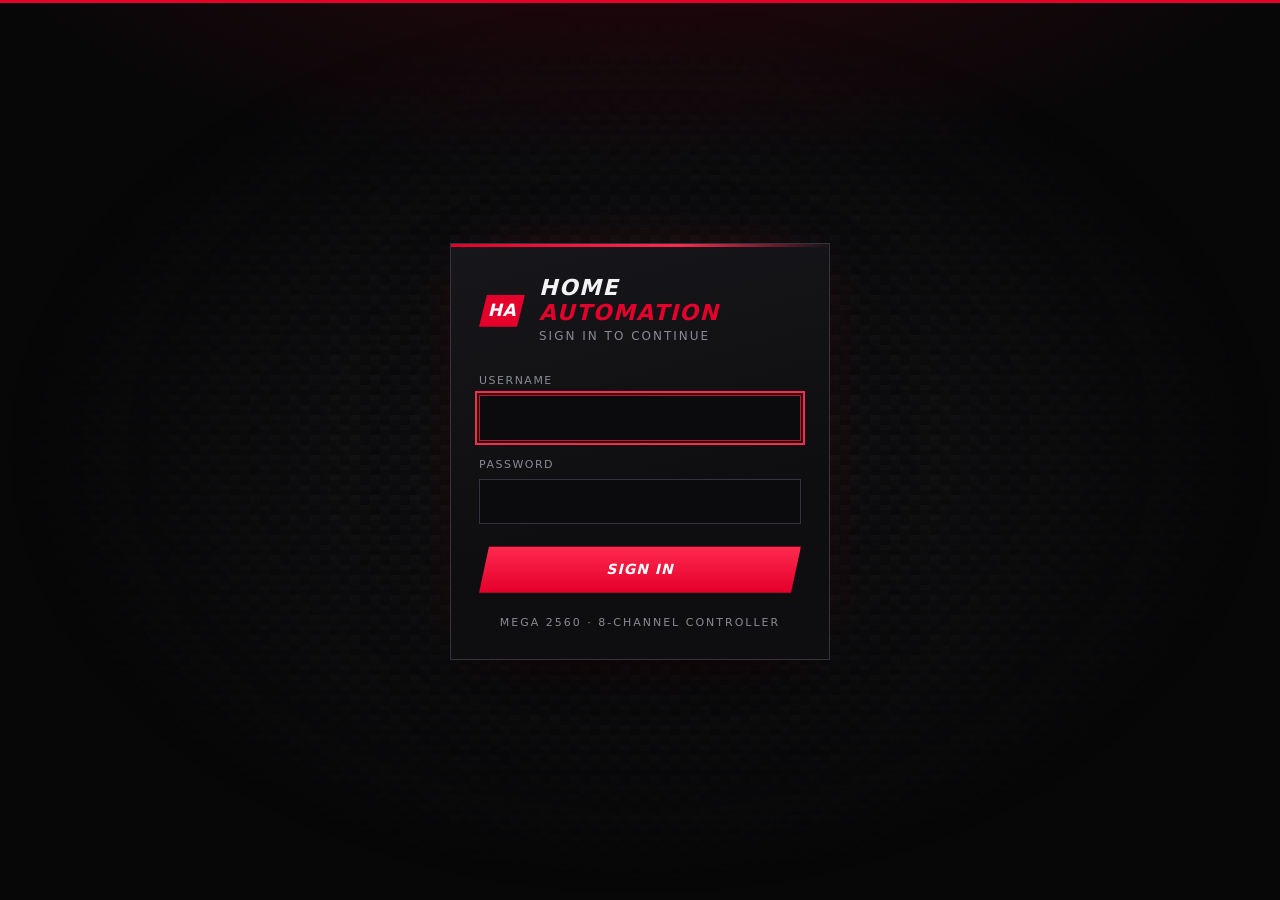
<file: nas-logger/static/login.html>
<!doctype html>
<html lang="en">
<head>
<meta charset="utf-8">
<meta name="viewport" content="width=device-width, initial-scale=1">
<title>Sign in · Home Automation</title>
<link rel="stylesheet" href="style.css">
<style>
  body { display: grid; place-items: center; padding: 24px 16px; }
  .weave { position: fixed; inset: 0; opacity: .6;
           -webkit-mask-image: radial-gradient(ellipse at center, #000 15%, transparent 70%);
           mask-image: radial-gradient(ellipse at center, #000 15%, transparent 70%); }
  .panel { width: 100%; max-width: 380px; background: linear-gradient(165deg, #17171b, #0e0e10 65%);
           border: 1px solid var(--border-hi); position: relative; z-index: 1; padding: 32px 28px 28px;
           box-shadow: 0 30px 80px -30px rgba(0,0,0,.9), 0 0 60px -30px var(--red-glow); }
  .panel::before { content: ""; position: absolute; left: 0; right: 0; top: 0; height: 3px;
                   background: linear-gradient(90deg, var(--red), var(--red-hi) 60%, transparent); }
  .brand { display: flex; align-items: center; gap: 14px; margin-bottom: 28px; }
  label { display: block; font-size: 11px; letter-spacing: 1.5px; text-transform: uppercase; color: var(--muted); margin: 0 0 6px; }
  input { width: 100%; margin-bottom: 16px; padding: 11px 12px; background: #0b0b0d; }
  .btn { width: 100%; padding: 12px 18px; font-size: 14px; margin-top: 6px; }
  .msg { background: rgba(228,0,43,.1); border-left: 3px solid var(--red); padding: 9px 12px; font-size: 14px; margin: -8px 0 18px; }
  .foot { margin-top: 22px; text-align: center; color: var(--muted); font-size: 11px; letter-spacing: 2px; text-transform: uppercase; }
</style>
</head>
<body>
  <div class="weave carbon"></div>
  <form class="panel" method="post" action="login">
    <div class="brand">
      <span class="badge">HA</span>
      <div>
        <h1 class="title">Home <em>Automation</em></h1>
        <div class="subtitle">Sign in to continue</div>
      </div>
    </div>
    <div class="msg error" id="msg" hidden>Wrong username or password.</div>
    <label for="user">Username</label>
    <input id="user" name="user" autocomplete="username" required autofocus>
    <label for="password">Password</label>
    <input id="password" name="password" type="password" autocomplete="current-password" required>
    <button class="btn primary" type="submit">Sign in</button>
    <div class="foot">Mega 2560 · 8-channel controller</div>
  </form>
<script>
  if (new URLSearchParams(location.search).has("error")) document.getElementById("msg").hidden = false;
</script>
</body>
</html>
</file>
<file: nas-logger/static/style.css>
/* Black Edition theme: gloss black, carbon fibre, racing red */
:root {
  color-scheme: dark;
  --bg: #070708;
  --surface: #111114;
  --surface-2: #18181c;
  --border: #25252b;
  --border-hi: #34343c;
  --text: #f3f3f5;
  --muted: #8a8a94;
  --red: #e4002b;
  --red-hi: #ff2a4f;
  --red-glow: rgba(228, 0, 43, 0.38);
  --ok: #35d07f;
  --warn: #f5b301;
  --relay: #ff2a4f;
  --network: #f5b301;
  --system: #c9c9d1;
  --cut: 10px;  /* angled corner size */
}
* { box-sizing: border-box; }
html { background: var(--bg); }
body {
  margin: 0; min-height: 100vh; color: var(--text);
  font: 15px/1.45 "Segoe UI", system-ui, -apple-system, Roboto, sans-serif;
  background:
    radial-gradient(1000px 420px at 50% -120px, rgba(228, 0, 43, 0.16), transparent 70%),
    var(--bg);
  border-top: 3px solid var(--red);
}

/* Carbon fibre weave */
.carbon {
  background:
    linear-gradient(27deg, #131315 5px, transparent 5px) 0 5px,
    linear-gradient(207deg, #131315 5px, transparent 5px) 10px 0,
    linear-gradient(27deg, #1d1d20 5px, transparent 5px) 0 10px,
    linear-gradient(207deg, #1d1d20 5px, transparent 5px) 10px 5px,
    linear-gradient(90deg, #17171a 10px, transparent 10px),
    linear-gradient(#19191c 25%, #161618 25%, #161618 50%, transparent 50%, transparent 75%, #1f1f22 75%, #1f1f22);
  background-color: #121214;
  background-size: 20px 20px;
}

/* Brand mark */
.badge {
  display: inline-grid; place-items: center; flex: none;
  width: 46px; height: 32px; background: var(--red); color: #fff;
  font-weight: 900; font-style: italic; font-size: 17px; letter-spacing: 0.5px;
  clip-path: polygon(8px 0, 100% 0, calc(100% - 8px) 100%, 0 100%);
  box-shadow: 0 0 24px var(--red-glow);
}
.title { margin: 0; font-size: 22px; font-weight: 900; font-style: italic; text-transform: uppercase; letter-spacing: 1.5px; line-height: 1.1; }
.title em { color: var(--red); font-style: inherit; }
.subtitle { color: var(--muted); font-size: 12px; letter-spacing: 2px; text-transform: uppercase; margin-top: 3px; }

/* Buttons */
.btn {
  display: inline-block; border: 1px solid var(--border-hi); background: var(--surface-2); color: var(--text);
  padding: 9px 18px; font: inherit; font-weight: 700; font-style: italic; letter-spacing: 1px; text-transform: uppercase;
  font-size: 13px; cursor: pointer; text-decoration: none; text-align: center; white-space: nowrap;
  clip-path: polygon(var(--cut) 0, 100% 0, calc(100% - var(--cut)) 100%, 0 100%);
  transition: background .15s, color .15s, box-shadow .15s;
}
.btn:hover { background: #222228; }
.btn.primary { background: linear-gradient(180deg, var(--red-hi), var(--red)); border-color: var(--red); color: #fff; }
.btn.primary:hover { background: var(--red-hi); }
.btn:disabled, .btn[aria-disabled="true"] { opacity: .4; cursor: not-allowed; pointer-events: none; }
.btn:focus-visible, input:focus-visible, select:focus-visible { outline: 2px solid var(--red-hi); outline-offset: 2px; }

input, select {
  background: var(--surface); color: var(--text); border: 1px solid var(--border-hi); border-radius: 0;
  padding: 9px 12px; font: inherit; min-width: 0;
}
input:focus, select:focus { border-color: var(--red); }

.dot { width: 9px; height: 9px; border-radius: 50%; background: var(--muted); flex: none; }
.dot.ok { background: var(--ok); box-shadow: 0 0 8px var(--ok); }
.dot.bad { background: var(--warn); }
.dot.down { background: var(--red-hi); box-shadow: 0 0 8px var(--red); }
.error { color: var(--red-hi); }
[hidden] { display: none !important; }
</file>
